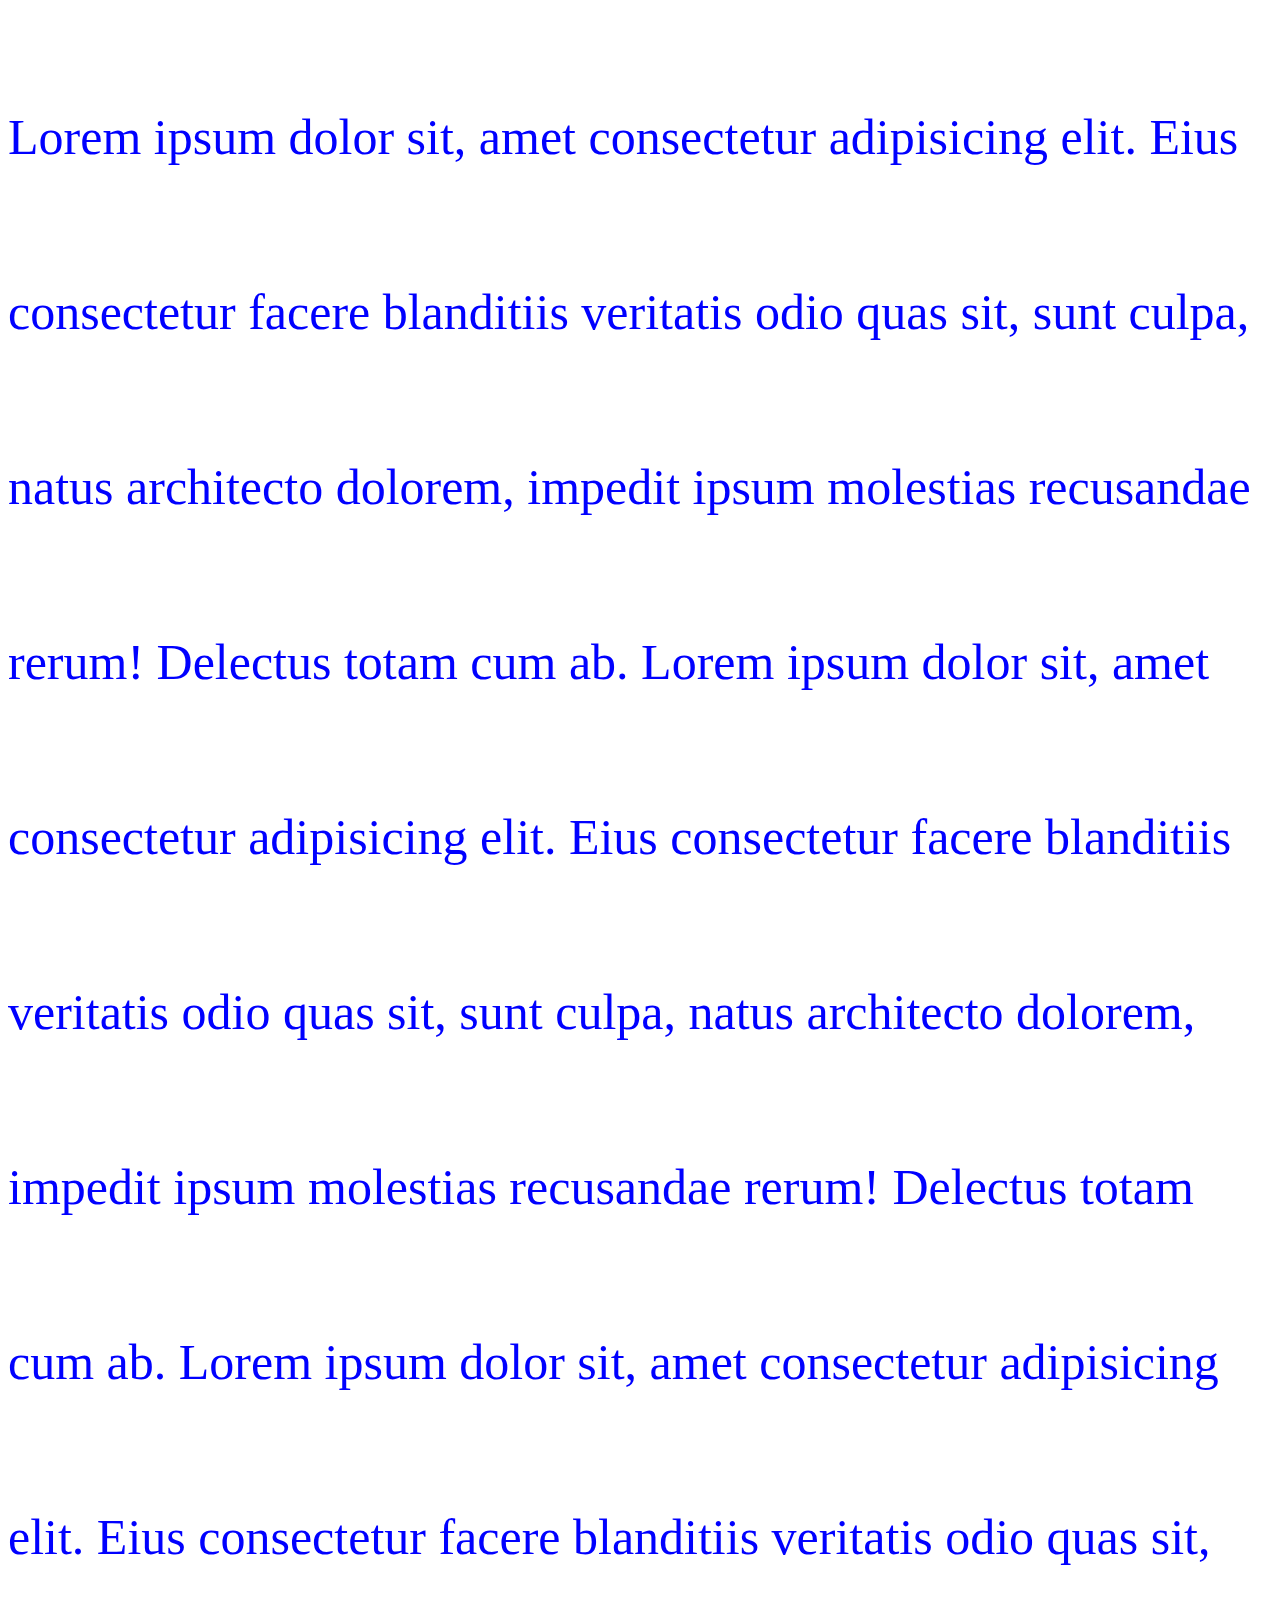
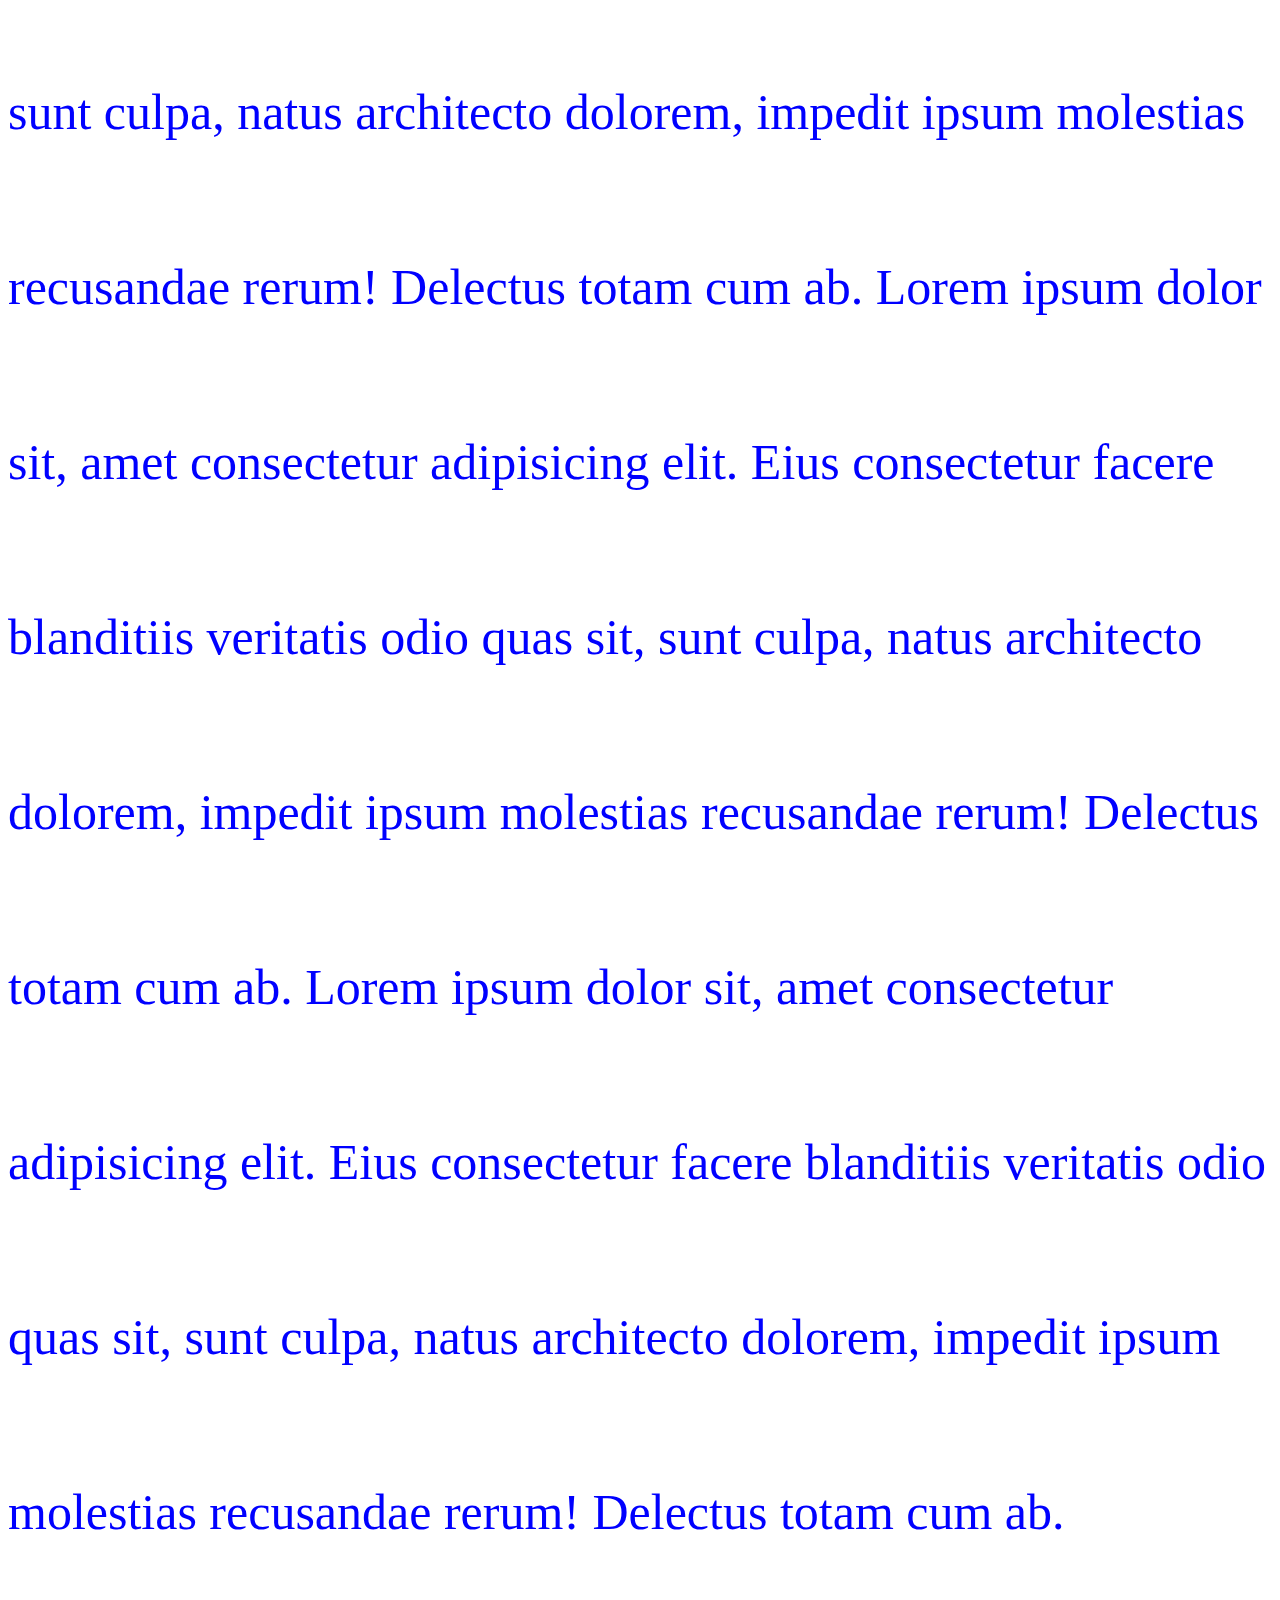
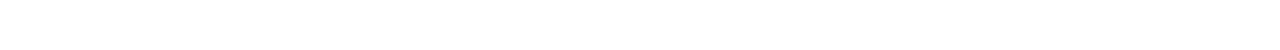
<file: Зуев/lesson2/index.html>
<!DOCTYPE html>
<html lang="en">
<head>
    <meta charset="UTF-8">
    <meta http-equiv="X-UA-Compatible" content="IE=edge">
    <meta name="viewport" content="width=device-width, initial-scale=1.0">
    <title>Document</title>
    <link rel ="stylesheet" href="./style.css"
</head>
<body>
    <p class="setting_text">Lorem ipsum dolor sit, amet consectetur adipisicing elit. Eius consectetur facere blanditiis veritatis odio quas sit, sunt culpa, natus architecto dolorem, impedit ipsum molestias recusandae rerum! Delectus totam cum ab.
        Lorem ipsum dolor sit, amet consectetur adipisicing elit. Eius consectetur facere blanditiis veritatis odio quas sit, sunt culpa, natus architecto dolorem, impedit ipsum molestias recusandae rerum! Delectus totam cum ab.
        Lorem ipsum dolor sit, amet consectetur adipisicing elit. Eius consectetur facere blanditiis veritatis odio quas sit, sunt culpa, natus architecto dolorem, impedit ipsum molestias recusandae rerum! Delectus totam cum ab.
        Lorem ipsum dolor sit, amet consectetur adipisicing elit. Eius consectetur facere blanditiis veritatis odio quas sit, sunt culpa, natus architecto dolorem, impedit ipsum molestias recusandae rerum! Delectus totam cum ab.
        Lorem ipsum dolor sit, amet consectetur adipisicing elit. Eius consectetur facere blanditiis veritatis odio quas sit, sunt culpa, natus architecto dolorem, impedit ipsum molestias recusandae rerum! Delectus totam cum ab.
    </p>
</body>
</html>
</file>
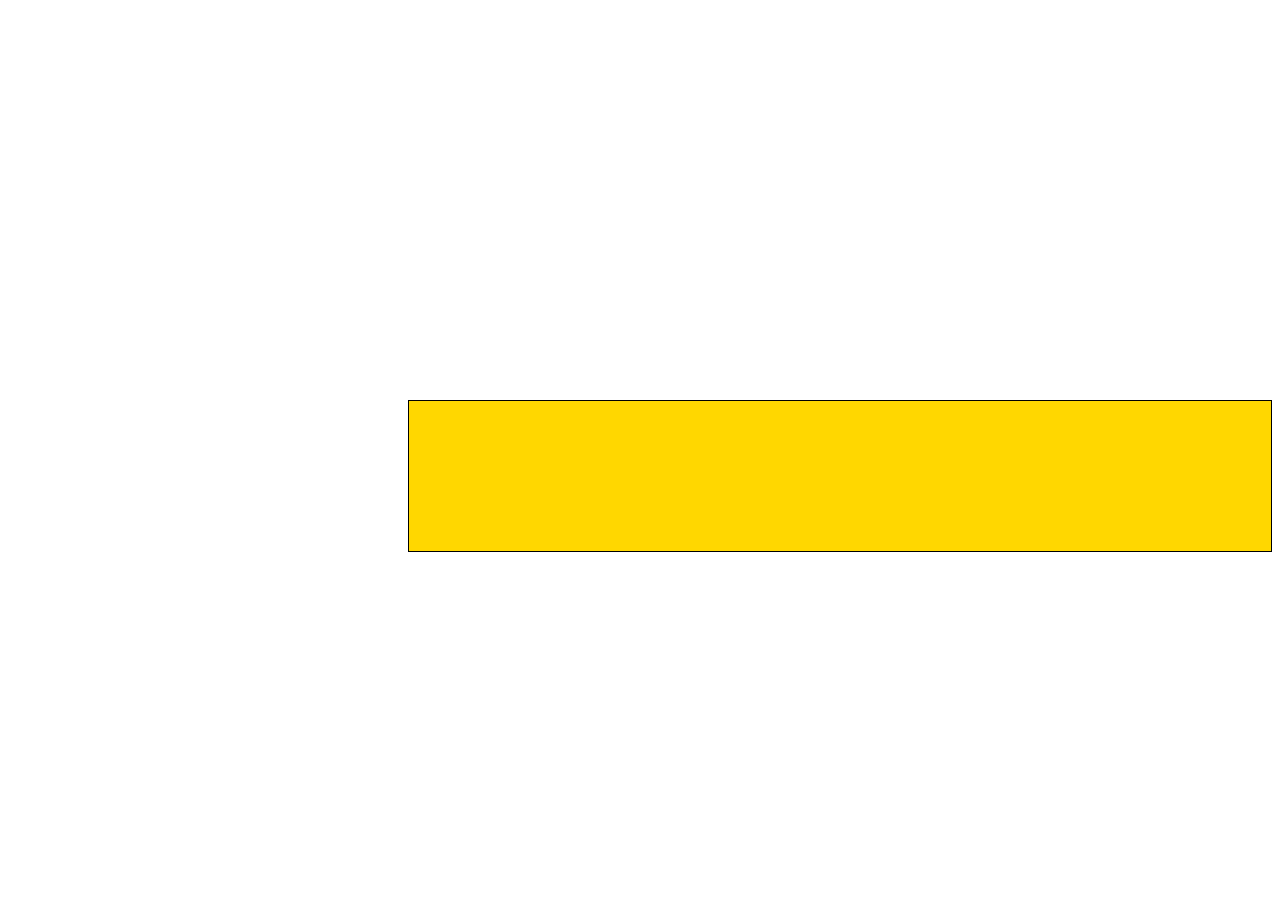
<file: Зуев/lesson3/index.html>
<!DOCTYPE html>
<html lang="en">
<head>
    <meta charset="UTF-8">
    <meta http-equiv="X-UA-Compatible" content="IE=edge">
    <meta name="viewport" content="width=device-width, initial-scale=1.0">
    <title>Document</title>

    
    <link rel="stylesheet" href="./css/style.css">


</head>
<body>
   
<div class="my_margin"></div>

    <!-- <div class="test">
        <div class="test2"></div>
        <div class="test2"></div>
        <div class="test2"></div>
        <div class="test2"></div>
    </div> -->

</body>
</html>
</file>
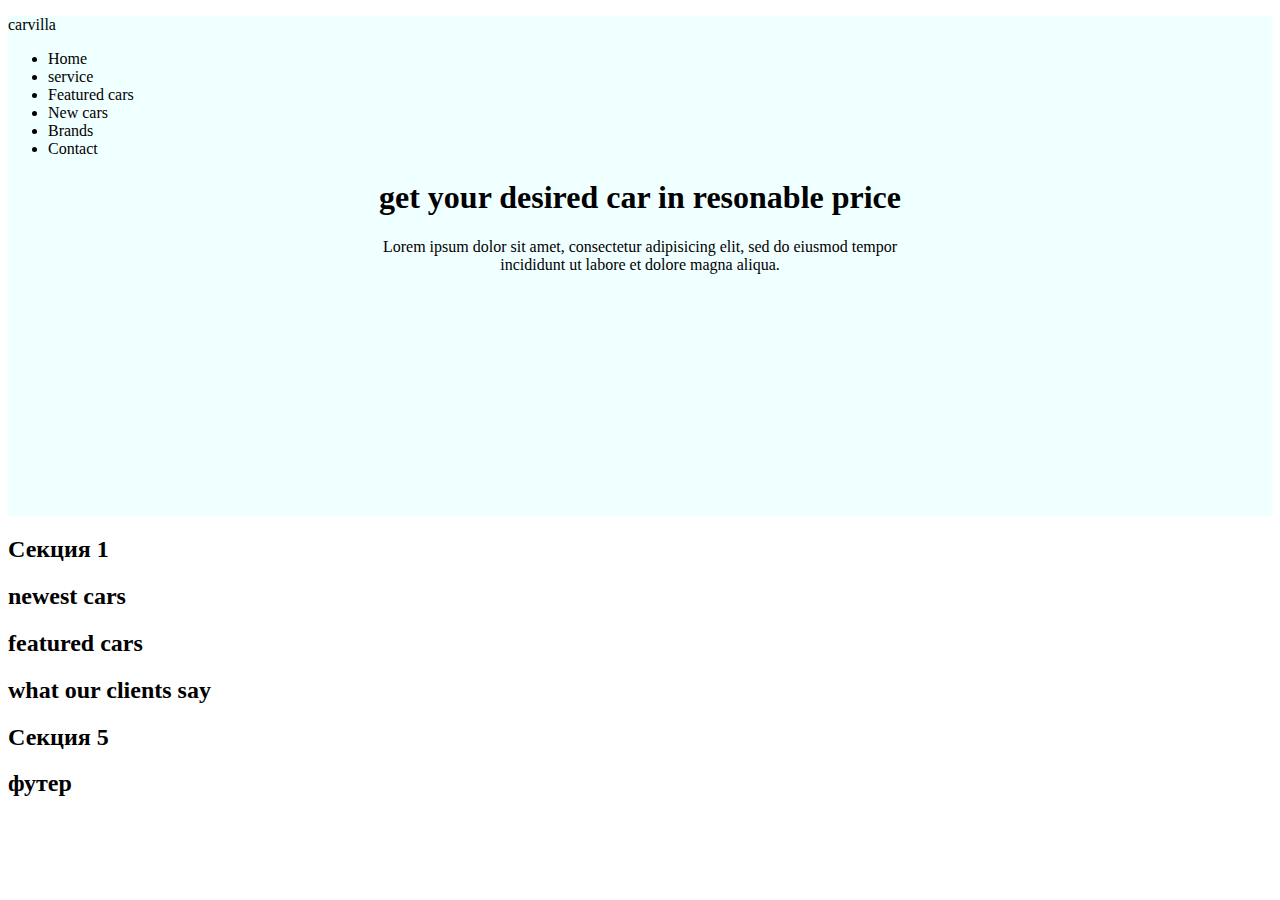
<file: Зуев/zuev_car/index.html>
<!DOCTYPE html>
<html lang="en">
<head>
    <meta charset="UTF-8">
    <meta http-equiv="X-UA-Compatible" content="IE=edge">
    <meta name="viewport" content="width=device-width, initial-scale=1.0">
    <title>Document</title>
    <link rel="stylesheet" href="./css/style.css"
</head>

<body>







    <header class="header_get">
        <p>carvilla</p>

        <ul >
            <li>Home</li>
            <li>service</li>
            <li>Featured cars</li>
            <li>New cars</li>
            <li>Brands</li>
            <li>Contact</li>

        </ul>



        <h1 class="h1_main">get your desired car in resonable price</h1>
        <p class="lorem">Lorem ipsum dolor sit amet, consectetur adipisicing elit,
             sed do eiusmod tempor<br> incididunt ut labore et dolore magna aliqua.</p>


        
    </header>

    <section class="section1">
        <h2>Секция 1</h2>
    </section>


    <section class="section2">
        <h2>newest cars</h2>
    </section>


    <section class="section3">
        <h2>featured cars</h2>
    </section>


    <section class="section4">
        <h2>what our clients say</h2>
    </section>


    <section class="section5">
        <h2>Секция 5</h2>
    </section>

    <footer class="my_footer">
        <h2>футер</h2>
    </footer>



</body>
</html>
</file>
<file: Зуев/lesson2/style.css>
.setting_text{
color: blue;
font-size: 50px;
text-align: left;
line-height: 3.5;
}
</file>
<file: Зуев/lesson3/css/style.css>
/* .test{
    background-color: aqua;

    display: grid;
    grid-template-columns: 1fr 1fr 1fr 1fr;
    grid-template-rows: 150px;
    gap: 20px;

}

.test2{
    background-color: red;
    border :1px solid black;
} */

.my_margin{
    
    height: 150px; 
    background-color: gold;
    border:  1px solid black;

    margin-left: 400px;
    margin-top: 400px;
}
</file>
<file: Зуев/zuev_car/css/style.css>
.header_get{
    background-color: azure;
    height: 500px;
}

.h1_main{
   text-align: center; 
}

.lorem{
    text-align: center; 
 }
</file>
